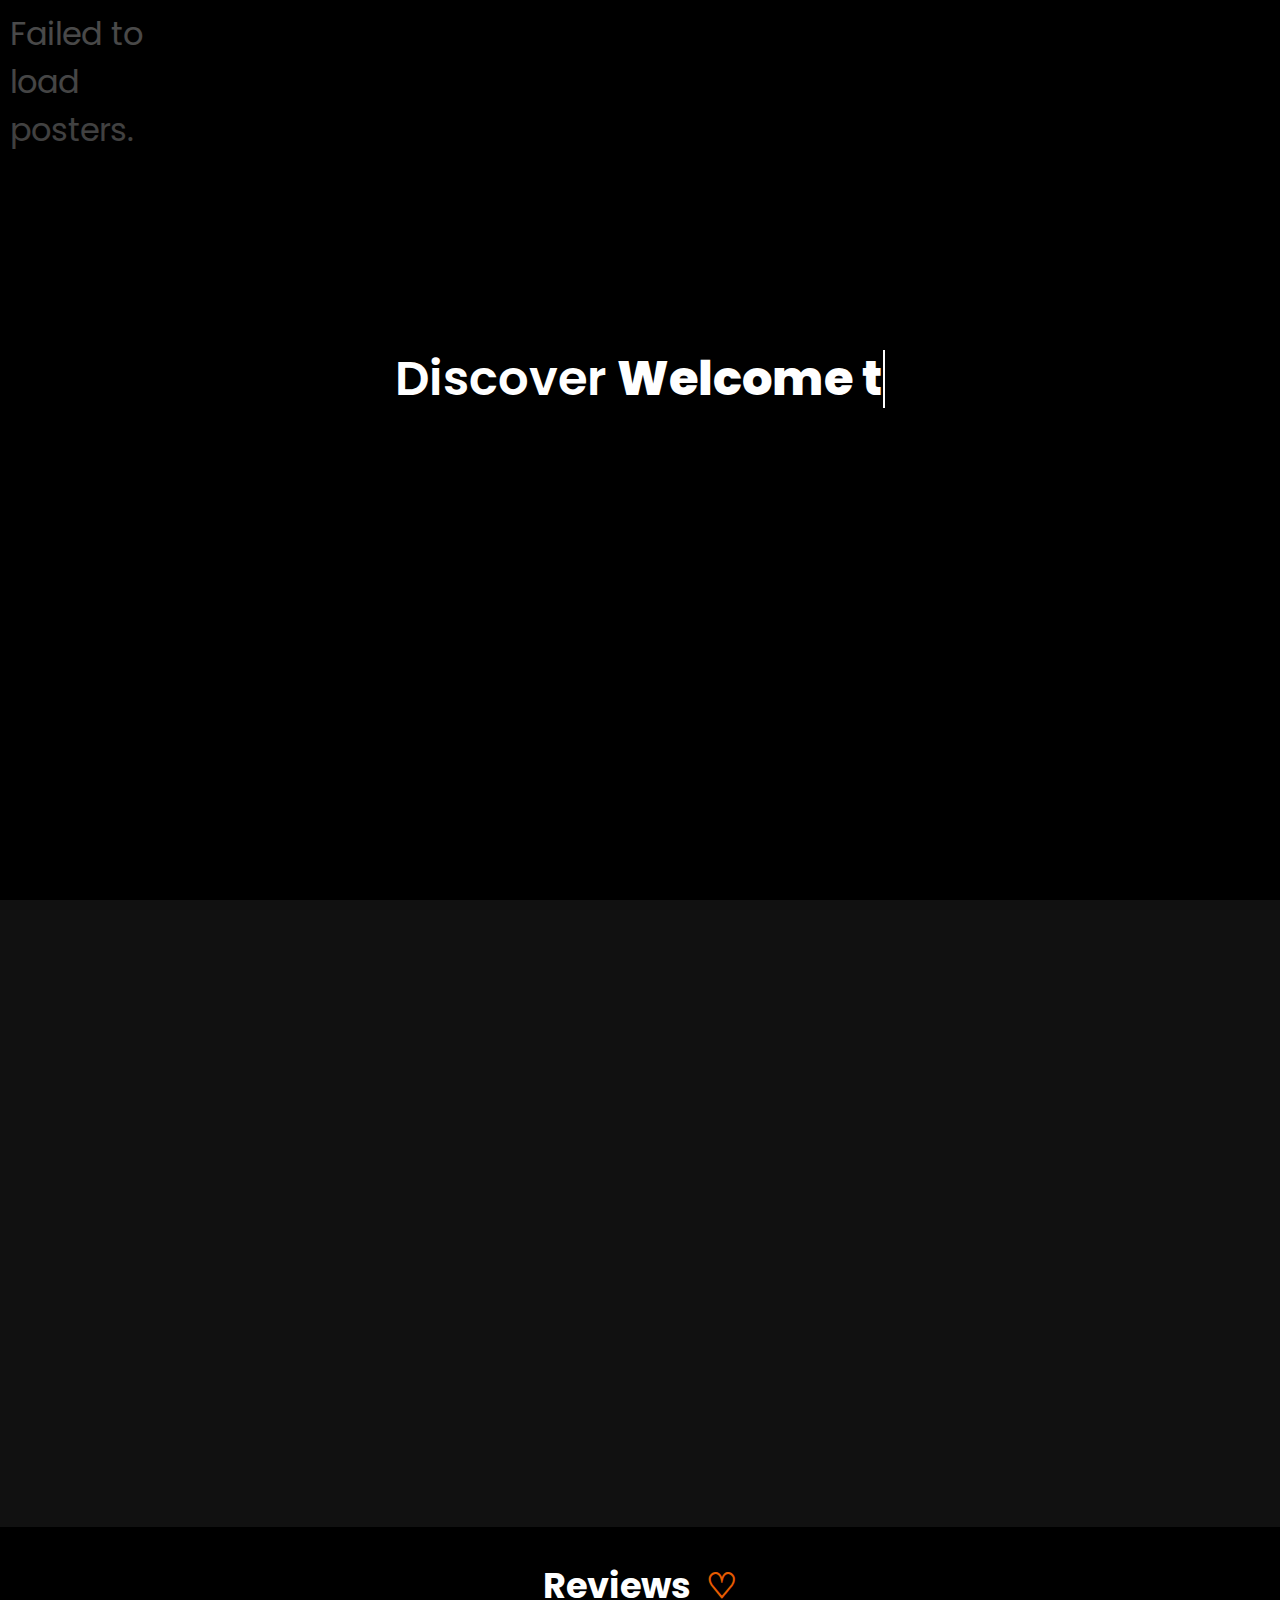
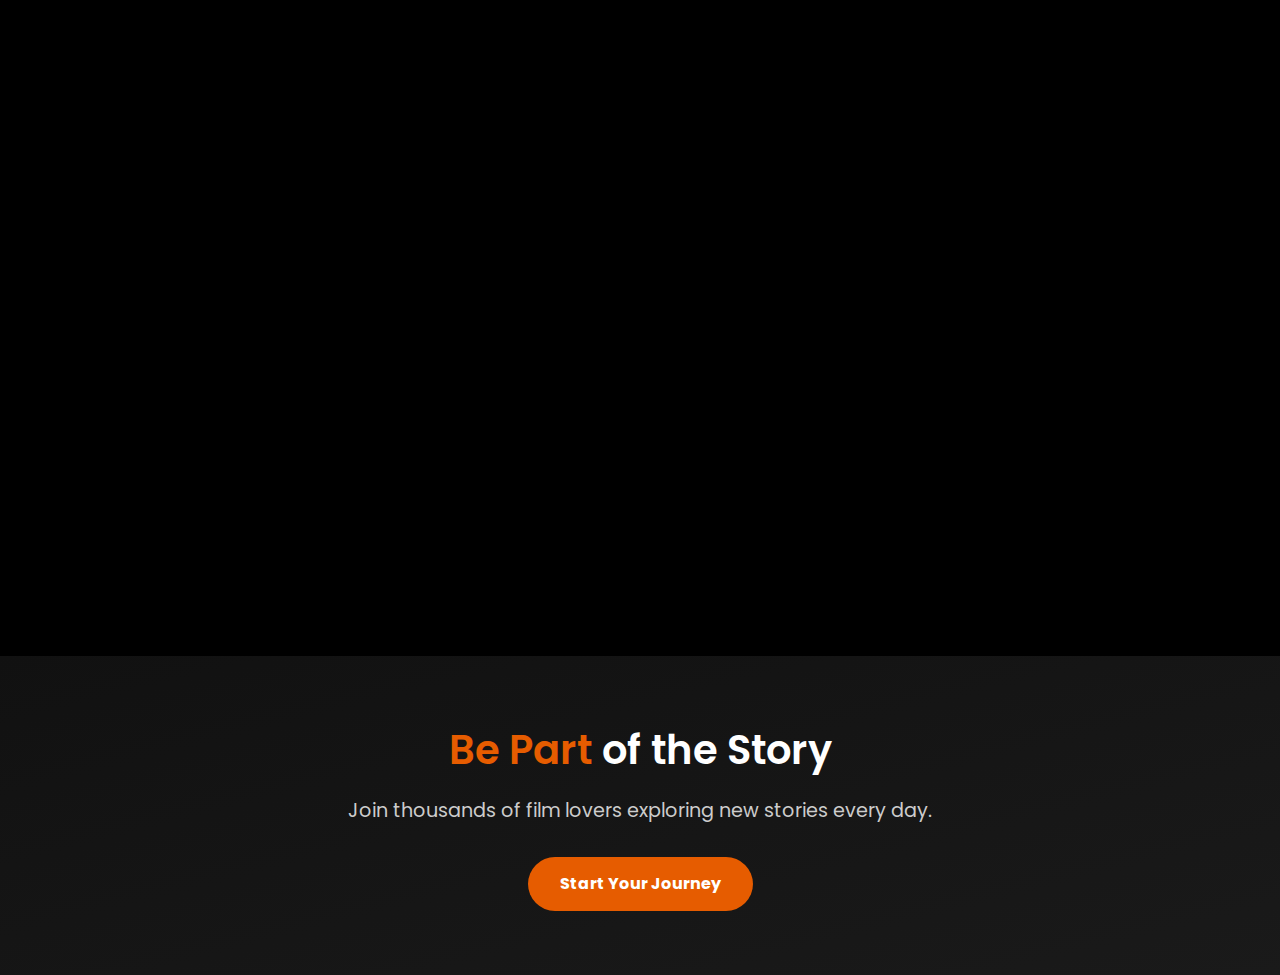
<file: about.html>
<!DOCTYPE html>
<html lang="en">
  <head>
    <meta charset="UTF-8" />
    <meta name="viewport" content="width=device-width, initial-scale=1.0" />
    <title>Aura: Your Cinematic Journey</title>
    <link rel="stylesheet" href="stylesheet/about.css" />
  </head>
  <body>
    <!--  Hero Section with Scrolling Posters -->
    <section class="hero-section-wrapper">
      <div class="background-wrapper">
        <div id="netflixBackground" class="netflix-bg"></div>
        <div class="poster-overlay"></div>
      </div>
      <div class="about-section">
        <div class="intro-content">
          <div class="intro-text">
            <h1>Discover <span id="typewriter"></span></h1>
            <p class="intro-paragraph">
              Where echoes of emotion meet moving images.
            </p>
          </div>
        </div>
      </div>
    </section>

    <!--  Main Content Section -->
    <main>
      <section class="behind-aura">
        <h2>BEHIND <span class="aura-highlight">AURA</span></h2>

        <p>
          Aura isn't just a movie platform – it's an immersive world shaped by
          passion, built for those who breathe storytelling. Every feature you
          see, from handpicked recommendations to fluid visual design, is
          powered by a deep love for cinema.
        </p>
        <p>
          We believe in the magic of film and the power of a good story. Our
          mission is to connect you with the narratives that move, inspire, and
          entertain, creating a truly personal cinematic journey.
        </p>
        <p>
          Join the Aura community and explore a universe where every frame tells
          a tale.
        </p>
      </section>
    </main>

    <!--  Testimonial Wall -->
    <div class="wall-container">
      <h2>Reviews <span class="heart-icon">♡</span></h2>
      <div id="testimonials-grid" class="testimonial-grid"></div>
    </div>

    <!-- CTA Section -->
    <section class="join-aura">
      <h2><span class="highlight">Be Part</span> of the Story</h2>
      <p>Join thousands of film lovers exploring new stories every day.</p>
      <a href="log in.html" class="cta-btn">Start Your Journey</a>
    </section>

    <!--  Scripts -->
    <script src="Js/about.js"></script>
  </body>
</html>
</file>
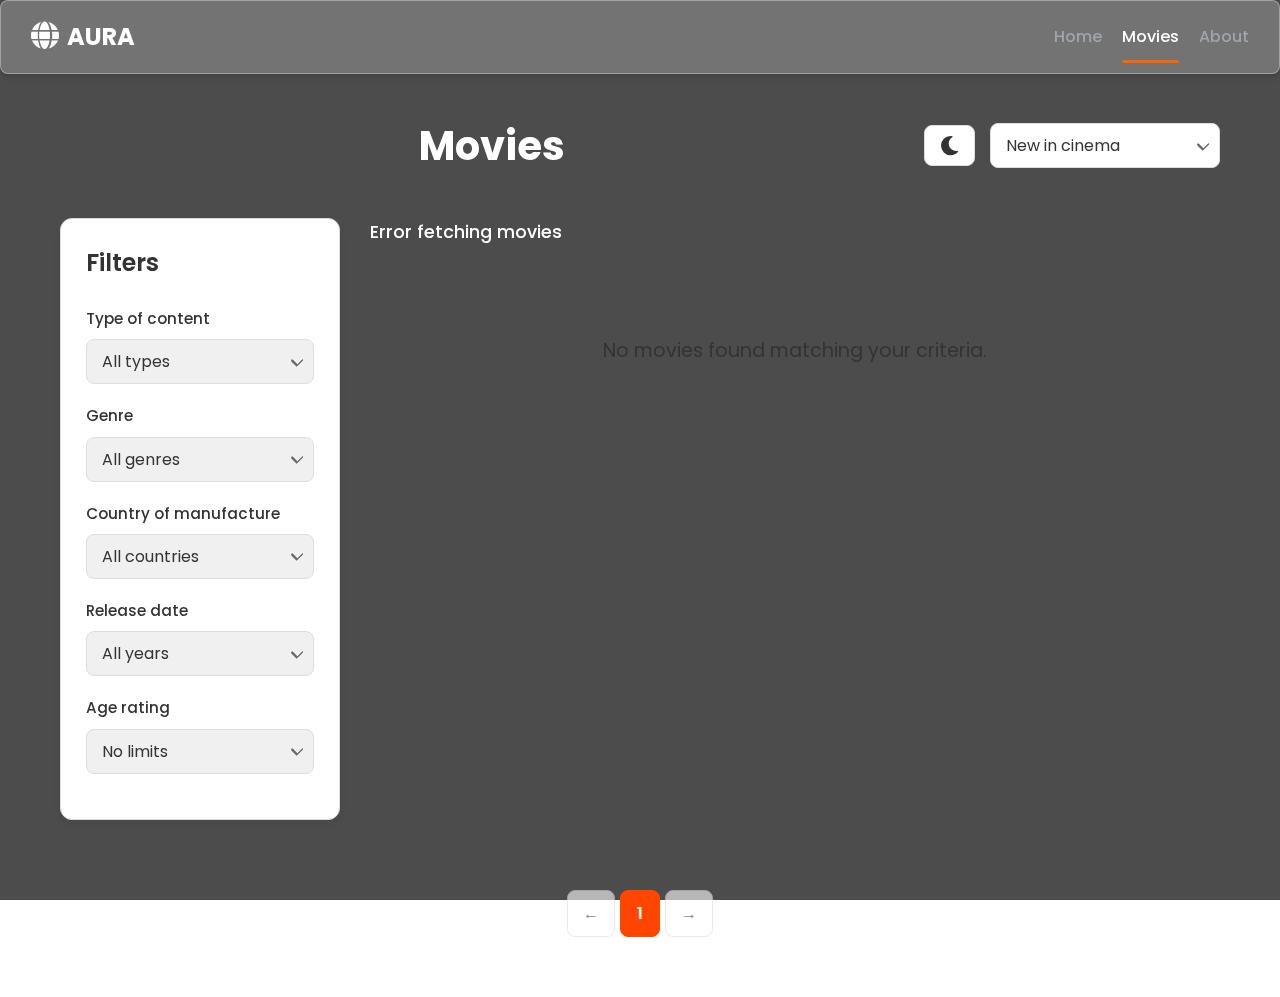
<file: movie.html>
<!DOCTYPE html>
<html lang="en">
  <head>
    <meta charset="UTF-8" />
    <meta name="viewport" content="width=device-width, initial-scale=1.0" />
    <title>Aura Movies - Your Ultimate Movie Hub</title>
    <link rel="stylesheet" href="stylesheet/movie.css" />

    <link
      rel="stylesheet"
      href="https://cdnjs.cloudflare.com/ajax/libs/font-awesome/5.15.4/css/all.min.css"
    />
    <link
      href="https://fonts.googleapis.com/css2?family=Poppins:wght@400;500;600;700&display=swap"
      rel="stylesheet"
    />
  </head>
  <body>
    <header class="top-header">
      <div class="header-left">
        <div class="logo"><i class="fas fa-globe"></i> <span>AURA</span></div>
      </div>

      <nav class="main-nav" id="main-nav">
        <a href="index.html" class="nav-item">Home</a>
        <a href="movie.html" class="nav-item active">Movies</a>
        <a href="about.html" class="nav-item">About</a>
      </nav>

      <label class="hamburger">
        <input type="checkbox" id="hamburgerCheckbox" />
        <svg viewBox="0 0 32 32">
          <path
            class="line line-top-bottom"
            d="M27 10 13 10C10.8 10 9 8.2 9 6 9 3.5 10.8 2 13 2 15.2 2 17 3.8 17 6L17 26C17 28.2 18.8 30 21 30 23.2 30 25 28.2 25 26 25 23.8 23.2 22 21 22L7 22"
          ></path>
          <path class="line" d="M7 16 27 16"></path>
        </svg>
      </label>
    </header>

    <div class="mobile-menu-wrapper" id="mobileMenu">
      <div class="menu-header">
        <div class="menu-header">
          <a href="log in.html" id="login-btn" class="btn">
            <i class="fas fa-sign-in-alt"></i> Log In
          </a>
          <a href="log in.html" id="signup-btn" class="btn"> Sign Up </a>
        </div>
      </div>
      <nav class="mobile-nav">
        <a href="index.html"><i class="fas fa-home"></i> Home</a>
        <a href="movie.html"><i class="fas fa-film"></i> Movies</a>
        <a href="about.html"><i class="fas fa-info-circle"></i> About</a>
      </nav>
    </div>

    <div class="container">
      <header class="header">
        <h1>Movies</h1>
        <div style="display: flex; align-items: center; gap: 15px">
          <button id="themeToggle" class="theme-toggle-btn">
            <i class="fas fa-moon"></i>
          </button>
          <div class="sort-dropdown">
            <select id="sort-by">
              <option value="popularity.desc">New in cinema</option>
              <option value="vote_average.desc">Top Rated</option>
              <option value="release_date.desc">Release Date (Newest)</option>
              <option value="release_date.asc">Release Date (Oldest)</option>
            </select>
          </div>
        </div>
      </header>

      <main class="main-content">
        <aside class="filters-sidebar">
          <h2>Filters</h2>

          <div class="filter-group">
            <label for="content-type">Type of content</label>
            <select id="content-type">
              <option value="">All types</option>
              <option value="movie">Movies</option>
              <option value="tv">TV Shows</option>
            </select>
          </div>

          <div class="filter-group">
            <label for="genre">Genre</label>
            <select id="genre">
              <option value="">All genres</option>
            </select>
          </div>

          <div class="filter-group">
            <label for="country">Country of manufacture</label>
            <select id="country">
              <option value="">All countries</option>
              <option value="US">United States</option>
              <option value="GB">United Kingdom</option>
              <option value="CA">Canada</option>
              <option value="FR">France</option>
              <option value="DE">Germany</option>
              <option value="IN">India</option>
            </select>
          </div>

          <div class="filter-group">
            <label for="release-year">Release date</label>
            <select id="release-year">
              <option value="">All years</option>
            </select>
          </div>

          <div class="filter-group">
            <label for="age-rating">Age rating</label>
            <select id="age-rating">
              <option value="">No limits</option>
              <option value="G">G - General Audiences</option>
              <option value="PG">PG - Parental Guidance Suggested</option>
              <option value="PG-13">PG-13 - Parents Strongly Cautioned</option>
              <option value="R">R - Restricted</option>
              <option value="NC-17">NC-17 - Adults Only</option>
            </select>
          </div>
        </aside>

        <section class="movie-grid-area">
          <div class="movie-grid-header">
            <span class="movie-count">Found 0 material</span>
          </div>
          <div class="movie-grid" id="movie-grid"></div>
          <div class="loading-indicator" id="loading-indicator">
            Loading movies...
          </div>
          <div class="no-results" id="no-results">
            No movies found matching your criteria.
          </div>
        </section>
      </main>

      <footer class="pagination">
        <button id="prev-page">&larr;</button>
        <div id="page-buttons"></div>
        <select id="pagination-dropdown" class="page-select-dropdown"></select>
        <button id="next-page">&rarr;</button>
      </footer>
    </div>
    <script src="Js/movie.js"></script>
  </body>
</html>
</file>
<file: stylesheet/about.css>
/* ✅ 1. Correct font import */
@import url("https://fonts.googleapis.com/css2?family=Poppins:wght@400;600&display=swap");

* {
  margin: 0;
  padding: 0;
  box-sizing: border-box;
}

html {
  scroll-behavior: smooth;
  overflow-y: scroll;
}

body {
  min-height: 100vh;
  overflow-x: hidden;
  font-family: "Poppins", Georgia, sans-serif;
  background: black;
  position: relative;
}

.hero-section-wrapper {
  position: relative;
  height: 100vh;
  overflow: hidden;
  background-color: lightblue;
  display: flex;
  justify-content: center;
  align-items: center;
  color: black;
  font-size: 2em;
}

#netflixBackground {
  position: absolute;
  top: 0;
  left: 0;
  width: 300%;
  height: 100vh;
  display: grid;
  grid-template-columns: repeat(auto-fill, minmax(150px, 1fr));
  grid-auto-rows: 225px;
  gap: 8px;
  animation: scrollGrid 80s linear infinite;
  z-index: 0;
  padding: 10px;
  background-color: black;
}

@keyframes scrollGrid {
  0% {
    transform: translateX(0);
  }
  100% {
    transform: translateX(-66.66%);
  }
}

#netflixBackground img {
  width: 100%;
  height: 100%;
  object-fit: cover;
  border-radius: 4px;
  opacity: 0.9;
}

.poster-overlay {
  position: absolute;
  top: 0;
  left: 0;
  width: 100%;
  height: 100vh;
  background: linear-gradient(to bottom, rgba(0, 0, 0, 0.7), #000);
  z-index: 1;
}

.about-section {
  position: relative;
  height: 100vh;
  z-index: 2;
  display: flex;
  justify-content: center;
  align-items: center;
}

/* Main Intro Content Styling */
.intro-content {
  position: relative;
  font-family: "Poppins", Georgia, sans-serif;
  color: white;
  padding: 1.5rem;
  margin: 0 auto;
  box-sizing: border-box;
  display: flex;
  flex-direction: column;
  align-items: center;
  justify-content: center;
  z-index: 3;
  text-align: center;
  max-width: 90%;
}

.intro-text {
  display: flex;
  flex-direction: column;
  align-items: center;
  gap: 0.5rem;
  max-width: 100%;
  padding: 0 1rem;
  box-sizing: border-box;
  min-height: 200px;
}

.intro-text h1 {
  font-size: 3rem;
  font-weight: 600;
  margin: 0;
  padding: 0;
  line-height: 1.2;
  text-align: center;
  word-break: break-word;
}

#typewriter {
  display: inline-block;
  font-size: inherit;
  font-weight: 800;
  border-right: 2px solid #fff;
  animation: blinkCursor 0.8s step-end infinite;
  white-space: normal;
  overflow-wrap: break-word;
  line-height: inherit;
  vertical-align: baseline;
  max-width: 100%;
}

@keyframes blinkCursor {
  0%,
  100% {
    border-color: transparent;
  }
  50% {
    border-color: #fff;
  }
}

.intro-paragraph {
  font-size: 1.5rem;
  font-weight: 400;
  color: #e0e0e0;
  margin-top: 0.4rem;
  line-height: 1.7;
  max-width: 600px;
  width: 90%;
  text-align: center;
  opacity: 0;
  animation: fadeIn 1s ease 2.8s forwards;
}

@keyframes fadeIn {
  from {
    opacity: 0;
    transform: translateY(30px);
  }
  to {
    opacity: 1;
    transform: translateY(0);
  }
}

.brand {
  color: #ff5050;
  font-weight: bold;
  font-size: 1.2em;
}

/* The 'Behind Aura' section - this will scroll up and cover the hero section */

.aura-highlight {
  display: inline-block;
  animation: auraColorChange 3s infinite linear;
  font-weight: 700;
}

@keyframes auraColorChange {
  0% {
    color: #e65c00;
  }
  30% {
    color: #efecf3;
  }

  50% {
    color: #e50914;
  }
  75% {
    color: #efecf3;
  }
  100% {
    color: #e65c00;
  }
}

.behind-aura {
  position: relative;
  background: #111;
  color: #f0f0f0;
  padding: 6rem 2rem 8rem;
  text-align: center;
  z-index: 3;
  box-shadow: 0 -20px 50px rgba(0, 0, 0, 0.7);
}

.behind-aura h2 {
  font-size: 2.8rem;
  margin-bottom: 2rem;
  font-family: "Poppins", Georgia, serif;
  color: #f0f0f0;
  letter-spacing: 1px;
  text-transform: uppercase;
}

.behind-aura p {
  max-width: 750px;
  margin: 1.5rem auto;
  font-size: 1.15rem;
  line-height: 1.8;
  font-family: "Poppins", sans-serif;
  opacity: 0.95;
}

/* Styles for the "Behind Aura" content fade-in effect controlled by JS */
.behind-aura p,
.behind-aura h2 {
  opacity: 0;
  transform: translateY(20px);
}
/* When 'visible' class is added by JS, animate them in */
.behind-aura.visible h2 {
  opacity: 1;
  transform: translateY(0);
  transition: opacity 1s ease-out 0.2s, transform 1s ease-out 0.2s;
}
.behind-aura.visible p {
  opacity: 1;
  transform: translateY(0);
  transition: opacity 1s ease-out 0.4s, transform 1s ease-out 0.4s;
}

.wall-container {
  max-width: 1200px;
  margin: auto;
  padding: 2rem;
}

h2 {
  text-align: center;
  font-size: 2.2rem;
  margin-bottom: 2rem;
  color: #ffffff;
}

.testimonial-grid {
  display: grid;
  grid-template-columns: repeat(auto-fit, minmax(280px, 1fr));
  gap: 1.5rem;
}

.testimonial-card {
  background-color: #1a1a1a;
  padding: 1.2rem;
  border-radius: 12px;
  box-shadow: 0 0 0 2px #2c2c2c;
  opacity: 0;
  transform: translateY(20px);
  transition: opacity 0.6s ease, transform 0.6s ease;
}

.testimonial-card.is-visible {
  opacity: 1;
  transform: translateY(0);
}

.testimonial-text {
  font-size: 0.95rem;
  line-height: 1.6;
  color: #eee;
}

.testimonial-footer {
  display: flex;
  align-items: center;
  justify-content: space-between;
  margin-top: 1rem;
}

.author-name {
  font-weight: bold;
  font-size: 0.9rem;
  color: #e0e0e0;
}

.heart-icon {
  margin-left: 0.5rem;
  color: #e65c00;
}
.icon-circle {
  background: #e50914;
  width: 24px;
  height: 24px;
  border-radius: 50%;
  display: flex;
  align-items: center;
  justify-content: center;
  color: white;
  font-weight: bold;
  font-size: 0.75rem;
}

/* ✅ Join Aura Section */
.join-aura {
  padding: 4rem 2rem;
  background: linear-gradient(to bottom right, #111, #1a1a1a);
  color: white;
  text-align: center;
}

.join-aura h2 {
  font-size: 2.5rem;
  margin-bottom: 1rem;
  font-weight: 600;
}

.join-aura .highlight {
  color: #e65c00;
}

.join-aura p {
  font-size: 1.2rem;
  color: #ccc;
  margin-bottom: 2rem;
  max-width: 600px;
  margin-left: auto;
  margin-right: auto;
}

.cta-btn {
  display: inline-block;
  background: #e65c00;
  color: white;
  padding: 0.9rem 2rem;
  border-radius: 50px;
  font-weight: bold;
  text-decoration: none;
  transition: background 0.3s ease;
}

.cta-btn:hover {
  background: #bf0810;
}

/* ✅ Credits / Wall of Tools Section */
.credits {
  background: #0b0b0b;
  color: #eee;
  padding: 4rem 2rem;
  text-align: center;
}

.credits h2 {
  font-size: 2rem;
  margin-bottom: 2rem;
  color: #ffffff;
}

.credits-list {
  list-style: none;
  padding: 0;
  font-size: 1.1rem;
  line-height: 2;
  max-width: 600px;
  margin: 0 auto;
  color: #bbb;
}

.credits-list li::before {
  content: "🎬 ";
  margin-right: 0.5rem;
}

/*  Responsive Media Queries */

@media (max-width: 480px) {
  .intro-text h1,
  #typewriter {
    font-size: 1.6rem;
  }

  .intro-paragraph {
    font-size: 1rem;
    line-height: 1.4;
    width: 95%;
  }

  #netflixBackground {
    grid-template-columns: repeat(auto-fill, minmax(90px, 1fr));
    grid-auto-rows: 130px;
    gap: 6px;
    padding: 6px;
  }

  .behind-aura {
    padding: 4rem 1.2rem 6rem;
  }

  .behind-aura h2 {
    font-size: 1.8rem;
    margin-bottom: 1.2rem;
  }

  .behind-aura p {
    font-size: 1rem;
    line-height: 1.6;
    margin: 1rem auto;
  }

  .testimonial-grid {
    grid-template-columns: 1fr;
  }

  .testimonial-text {
    font-size: 0.9rem;
  }

  .testimonial-card {
    padding: 1rem;
  }

  .icon-circle {
    width: 22px;
    height: 22px;
    font-size: 0.7rem;
  }

  .wall-container h2 {
    font-size: 1.7rem;
  }

  .wall-container {
    padding: 1.2rem;
  }

  .join-aura h2 {
    font-size: 1.8rem;
  }

  .credits h2 {
    font-size: 1.2rem;
  }

  .cta-btn {
    padding: 0.7rem 1rem;
    font-size: 1rem;
  }

  .join-aura p {
    font-size: 1rem;
  }

  .join-aura {
    padding: 1.8rem 1.8rem;
  }
}

/*  Medium screens */
@media (max-width: 768px) {
  .intro-text h1,
  #typewriter {
    font-size: 2.2rem;
  }

  .intro-paragraph {
    font-size: 1.1rem;
  }

  #netflixBackground {
    grid-template-columns: repeat(auto-fill, minmax(110px, 1fr));
    grid-auto-rows: 160px;
  }

  .behind-aura {
    padding: 5rem 1.5rem 7rem;
  }

  .behind-aura h2 {
    font-size: 2.2rem;
  }

  .behind-aura p {
    font-size: 1.05rem;
    line-height: 1.7;
  }

  .testimonial-grid {
    grid-template-columns: 1fr 1fr;
    gap: 1.2rem;
  }

  .testimonial-card {
    padding: 1.1rem;
  }

  .testimonial-text {
    font-size: 0.95rem;
  }

  .wall-container {
    padding: 1.5rem;
  }

  .wall-container h2 {
    font-size: 1.7rem;
  }

  .join-aura h2 {
    font-size: 2rem;
  }

  .credits h2 {
    font-size: 1.6rem;
  }

  .cta-btn {
    padding: 0.7rem 1.5rem;
    font-size: 1rem;
  }
}

/*  Tablets / small laptops */
@media (max-width: 900px) {
  .intro-text h1,
  #typewriter {
    font-size: 2.5rem;
  }

  .intro-paragraph {
    font-size: 1.2rem;
  }

  #netflixBackground {
    grid-template-columns: repeat(auto-fill, minmax(120px, 1fr));
    grid-auto-rows: 180px;
  }

  .behind-aura {
    padding: 5rem 1.5rem 7rem;
  }

  .behind-aura h2 {
    font-size: 2.4rem;
  }

  .behind-aura p {
    font-size: 1.1rem;
    line-height: 1.7;
  }

  .testimonial-grid {
    grid-template-columns: repeat(2, 1fr);
  }

  .wall-container {
    padding: 1.8rem;
  }

  .wall-container h2 {
    font-size: 2rem;
  }

  .join-aura h2 {
    font-size: 2rem;
  }

  .credits h2 {
    font-size: 1.6rem;
  }

  .cta-btn {
    padding: 0.7rem 1.5rem;
    font-size: 1rem;
  }
}

/*  Ultra-Small Phones  */
@media (max-width: 360px) {
  .intro-text h1,
  #typewriter {
    font-size: 1.4rem;
  }

  .intro-paragraph {
    font-size: 0.9rem;
    line-height: 1.3;
    width: 95%;
    padding: 0 0.5rem;
  }

  .intro-content {
    padding: 1rem 0.5rem;
  }

  #netflixBackground {
    grid-template-columns: repeat(auto-fill, minmax(80px, 1fr));
    grid-auto-rows: 120px;
    padding: 4px;
  }

  .behind-aura {
    padding: 3.5rem 1rem 5.5rem;
  }

  .behind-aura h2 {
    font-size: 1.7rem;
    margin-bottom: 1rem;
  }

  .behind-aura p {
    font-size: 0.95rem;
    line-height: 1.5;
    margin: 0.8rem auto;
  }

  .testimonial-text {
    font-size: 0.8rem;
  }

  .testimonial-card {
    padding: 0.8rem;
  }

  .wall-container h2 {
    font-size: 1.2rem;
  }

  .icon-circle {
    width: 20px;
    height: 20px;
    font-size: 0.65rem;
  }

  .join-aura h2 {
    font-size: 1.8rem;
  }

  .credits h2 {
    font-size: 1.2rem;
  }

  .cta-btn {
    padding: 0.7rem 1rem;
    font-size: 1rem;
  }

  .join-aura p {
    font-size: 1rem;
  }

  .join-aura {
    padding: 1.8rem 1.8rem;
  }
}

/*  Small-Mid Phones  */
@media (max-width: 430px) {
  .intro-text h1,
  #typewriter {
    font-size: 1.6rem;
  }

  .intro-paragraph {
    font-size: 1rem;
    line-height: 1.4;
    width: 90%;
  }

  #netflixBackground {
    grid-template-columns: repeat(auto-fill, minmax(80px, 1fr));
    grid-auto-rows: 120px;
    gap: 6px;
    padding: 6px;
  }

  .behind-aura {
    padding: 4rem 1.2rem 6rem;
  }

  .behind-aura h2 {
    font-size: 1.8rem;
    margin-bottom: 1.2rem;
  }

  .behind-aura p {
    font-size: 0.9rem;
    line-height: 1.6;
    margin: 1rem auto;
  }

  .testimonial-text {
    font-size: 0.85rem;
  }

  .testimonial-card {
    padding: 0.9rem;
  }

  .wall-container {
    padding: 1rem;
  }

  .wall-container h2 {
    font-size: 1.7rem;
  }

  .join-aura h2 {
    font-size: 1.8rem;
  }

  .credits h2 {
    font-size: 1.2rem;
  }

  .cta-btn {
    padding: 0.7rem 1rem;
    font-size: 1rem;
  }

  .join-aura p {
    font-size: 1rem;
  }

  .join-aura {
    padding: 1.8rem 1.8rem;
  }
}
</file>
<file: stylesheet/movie.css>
/* Custom Properties / Variables */
:root {
  --bg-color: #ffffff;
  --card-bg: #ffffff;
  --text-color: #333;
  --primary-color: #ff4500;
  --light-gray: #f0f0f0;
  --text-color-medium: #a0a4ab;
  --font-family-primary: "Poppins", sans-serif;
  --dark-gray: #333;
  --primary-bg-color: #ffffff;
  --border-color: #ddd;
  --top-header-bg: #ffffff38;
  --top-header-border: hsla(0, 0%, 100%, 0.33);
  --top-header-shadow: 3px 8px 4px #2c1f1605, 0px 4px 4px #2c1f1614,
    0px 1px 4px #2c1f161f;
  --text-color-light: #ffffff;
  --accent-orange: #ff6600f7;
  --mobile-menu-bg-light: rgba(
    255,
    255,
    255,
    0.08
  ); /* Frosted glass for mobile menu light */
  --mobile-menu-border-light: rgba(255, 255, 255, 0.2);
  --mobile-menu-text-light: white;
  --mobile-menu-separator-light: rgba(255, 255, 255, 0.08);
  --hamburger-line-color: white;
}

/* Dark Mode overrides */
body.dark-mode {
  --bg-color: #0e141e;
  --card-bg: #0e141e;
  --text-color: #e2e8f0;
  --secondary-text-color: #a0aec0;
  --border-color: #4a5568;
  --light-gray: #4a5568;
  --dark-gray: #e2e8f0;
  --primary-bg-color: #0e141e;
  --top-header-bg: #1a1e29;
  --top-header-border: #4a5568;
  --top-header-shadow: none;
  --text-color-light: #e2e8f0;
  --accent-orange: #ff6600;
  --mobile-menu-bg-light: rgba(26, 30, 41, 0.8);
  --mobile-menu-border-light: #4a5568;
  --mobile-menu-text-light: #e2e8f0;
  --mobile-menu-separator-light: rgba(255, 255, 255, 0.15);
  --hamburger-line-color: #e2e8f0;
}

/* Global Box Sizing & Body Defaults */
* {
  box-sizing: border-box;
  font-family: var(--font-family-primary);
  margin: 0;
  padding: 0;
}

body {
  font-family: var(--font-family-primary);
  margin: 0;
  padding: 0;
  background-color: var(--bg-color);
  color: var(--text-color);
  line-height: 1.6;
  -webkit-font-smoothing: antialiased;
  -moz-osx-font-smoothing: grayscale;
  min-height: 100vh;
  display: flex;
  flex-direction: column;
  position: relative;
  overflow-x: hidden;
  transition: background-color 0.3s ease, color 0.3s ease;
  background-image: url("https://image.tmdb.org/t/p/original/bXi6IQiQDGFxad2JQfMvgkEmzTq.jpg");
  background-size: cover;
  background-position: center center;
  background-repeat: no-repeat;
  background-attachment: fixed;
}

body::before {
  content: "";
  position: fixed;
  top: 0;
  left: 0;
  width: 100%;
  height: 100%;
  background-color: rgba(0, 0, 0, 0.7);
  z-index: -1;
}

main {
  position: relative;
  z-index: 1;
}

/* --- Top Header Styling --- */
.top-header {
  display: flex;
  justify-content: space-between;
  align-items: center;
  padding: 15px 30px;
  backdrop-filter: blur(8px);
  color: hsla(0, 0%, 100%, 0.637);
  background-color: #ffffff38;
  border: 1px solid hsla(0, 0%, 100%, 0.33);
  box-shadow: 3px 8px 4px #2c1f1605, 0px 4px 4px #2c1f1614,
    0px 1px 4px #2c1f161f;
  position: sticky;
  top: 0;
  z-index: 1000;
  border-radius: 8px;
  height: var(--header-height);
}

.header-left {
  display: flex;
  align-items: center;
  gap: 30px;
}

.logo {
  font-size: 1.5em;
  font-weight: 700;
  color: var(--text-color-light);
  display: flex;
  align-items: center;
  gap: 8px;
  text-decoration: none;
  flex-shrink: 0;
}

.logo i {
  font-size: 1.2em;
}

/* Main Navigation */
.main-nav {
  display: flex;
  gap: 20px;
  flex-direction: row;
  background-color: transparent;
  box-shadow: none;
  border-radius: 0;
  padding: 0;
  margin-left: auto;
}

.nav-item {
  color: var(--text-color-medium);
  text-decoration: none;
  font-weight: 500;
  padding: 8px 0;
  position: relative;
  transition: color 0.3s ease;
  text-align: left;
  border-bottom: none;
}

.nav-item:hover,
.nav-item.active {
  color: var(--text-color-light);
}

.nav-item.active::after {
  content: "";
  position: absolute;
  bottom: -5px;
  left: 0;
  width: 100%;
  height: 3px;
  background-color: var(--accent-orange);
  border-radius: 2px;
}

.hamburger {
  cursor: pointer;
  display: none;
  z-index: 1002;
  flex-shrink: 0;
}

.hamburger input {
  display: none;
}

.hamburger svg {
  height: 2.5em;
  transition: transform 600ms cubic-bezier(0.4, 0, 0.2, 1);
}

.hamburger .line {
  fill: none;
  stroke: var(--hamburger-line-color);
  stroke-linecap: round;
  stroke-linejoin: round;
  stroke-width: 3;
  transition: stroke-dasharray 600ms cubic-bezier(0.4, 0, 0.2, 1),
    stroke-dashoffset 600ms cubic-bezier(0.4, 0, 0.2, 1);
}

.hamburger .line-top-bottom {
  stroke-dasharray: 12 63;
}

.hamburger input:checked + svg {
  transform: rotate(-45deg);
}

.hamburger input:checked + svg .line-top-bottom {
  stroke-dasharray: 20 300;
  stroke-dashoffset: -32.42;
}

.mobile-menu-wrapper {
  display: none;
}

.mobile-menu-wrapper.menu-open {
  display: flex;
  transform: translateX(0);
  opacity: 1;
  pointer-events: auto;
}

/* --- Main Content --- */
.container {
  flex-grow: 1;
  width: 100%;
  max-width: 1200px;
  margin: 20px auto;
  padding: 20px;
  display: flex;
  flex-direction: column;
  gap: 20px;
  position: relative;
}

.header {
  display: flex;
  justify-content: space-between;
  align-items: center;
  margin-bottom: 20px;
}

.header h1 {
  font-size: 2.5em;
  font-weight: 700;
  color: var(--card-bg);
  margin-left: auto;
  margin-right: auto;
}

/* Theme Toggle Button */
.theme-toggle-btn {
  background-color: var(--card-bg);
  border: 1px solid var(--border-color);
  padding: 10px 15px;
  border-radius: 8px;
  cursor: pointer;
  font-size: 1.2em;
  color: var(--text-color);
  transition: background-color 0.3s ease, border-color 0.3s ease,
    color 0.3s ease;
  display: flex;
  align-items: center;
  justify-content: center;
  background-image: none;
}

.theme-toggle-btn:hover {
  background-color: var(--light-gray);
  border-color: var(--primary-color);
}

.header .sort-dropdown select {
  padding: 10px 30px 10px 15px;
  border: 1px solid var(--border-color);
  border-radius: 8px;
  background-color: var(--card-bg);
  font-size: 1em;
  color: var(--text-color);
  appearance: none;
  -webkit-appearance: none;
  -moz-appearance: none;
  background-image: url("data:image/svg+xml;charset=US-ASCII,%3Csvg%20xmlns%3D%22http%3A%2F%2Fwww.w3.org%2F2000%2Fsvg%22%20width%3D%22292.4%22%20height%3D%22292.4%22%3E%3Cpath%20fill%3D%22%23666666%22%20stroke%3D%22%23666666%22%20stroke-width%3D%2220%22%20d%3D%22M287%2C104.797L146.2%2C245.596c-4.1%2C4.1-10.6%2C4.1-14.7%2C0L7.2%2C121.996c-4.1-4.1-4.1-10.6%2C0-14.7l14.7-14.7c4.1-4.1%2C10.6-4.1%2C14.7%2C0l119.6%2C119.6l119.6-119.6c4.1-4.1%2C10.6-4.1%2C14.7%2C0l14.7%2C14.7c4.2%2C4.1%2C4.2%2C10.7%2C0%2C14.8z%22%2F%3E%3C%2Fsvg%3E");
  background-repeat: no-repeat;
  background-position: right 10px center;
  background-size: 12px;
  cursor: pointer;
  transition: border-color 0.3s ease;
}

/* Dark mode select arrow color */
body.dark-mode .header .sort-dropdown select {
  background-image: url("data:image/svg+xml;charset=US-ASCII,%3Csvg%20xmlns%3D%22http%3A%2F%2Fwww.w3.org%2F2000%2Fsvg%22%20width%3D%22292.4%22%20height%3D%22292.4%22%3E%3Cpath%20fill%3D%22%23a0a4ab%22%20stroke%3D%22%23a0a4ab%22%20stroke-width%3D%2220%22%20d%3D%22M287%2C104.797L146.2%2C245.596c-4.1%2C4.1-10.6%2C4.1-14.7%2C0L7.2%2C121.996c-4.1-4.1-4.1-10.6%2C0-14.7l14.7-14.7c4.1-4.1%2C10.6-4.1%2C14.7%2C0l119.6%2C119.6l119.6-119.6c4.1-4.1%2C10.6-4.1%2C14.7%2C0l14.7%2C14.7c4.2%2C4.1%2C4.2%2C10.7%2C0%2C14.8z%22%2F%3E%3C%2Fsvg%3E");
}

.header .sort-dropdown select:focus {
  outline: none;
  border-color: var(--primary-color);
}

.main-content {
  display: flex;
  gap: 30px;
  flex-wrap: wrap;
}

/* Filters Sidebar */
.filters-sidebar {
  flex: 0 0 280px;
  background-color: var(--card-bg);
  border: 1px solid var(--border-color);
  padding: 25px;
  border-radius: 12px;
  box-shadow: 0 4px 10px rgba(0, 0, 0, 0.05);
  align-self: flex-start;
  max-height: calc(100vh - 80px - 40px - 20px);
  overflow-y: auto;
  position: sticky;
  top: calc(80px + 20px);
  z-index: 10;
}

.filters-sidebar h2 {
  font-size: 1.5em;
  font-weight: 600;
  margin-bottom: 25px;
  color: var(--dark-gray);
}

.filter-group {
  margin-bottom: 20px;
}

.filter-group label {
  display: block;
  font-size: 0.95em;
  font-weight: 500;
  margin-bottom: 8px;
  color: var(--secondary-text-color);
}

.filter-group select {
  width: 100%;
  padding: 10px 15px;
  border: 1px solid var(--border-color);
  border-radius: 8px;
  background-color: var(--light-gray);
  font-size: 1em;
  color: var(--text-color);
  appearance: none;
  -webkit-appearance: none;
  -moz-appearance: none;
  background-image: url("data:image/svg+xml;charset=US-ASCII,%3Csvg%20xmlns%3D%22http%3A%2F%2Fwww.w3.org%2F2000%2Fsvg%22%20width%3D%22292.4%22%20height%3D%22292.4%22%3E%3Cpath%20fill%3D%22%23666666%22%20stroke%3D%22%23666666%22%20stroke-width%3D%2220%22%20d%3D%22M287%2C104.797L146.2%2C245.596c-4.1%2C4.1-10.6%2C4.1-14.7%2C0L7.2%2C121.996c-4.1-4.1-4.1-10.6%2C0-14.7l14.7-14.7c4.1-4.1%2C10.6-4.1%2C14.7%2C0l119.6%2C119.6l119.6-119.6c4.1-4.1%2C10.6-4.1%2C14.7%2C0l14.7%2C14.7c4.2%2C4.1%2C4.2%2C10.7%2C0%2C14.8z%22%2F%3E%3C%2Fsvg%3E");
  background-repeat: no-repeat;
  background-position: right 10px center;
  background-size: 12px;
  cursor: pointer;
  transition: border-color 0.3s ease;
}

/* Dark mode filter select arrow color */
body.dark-mode .filter-group select {
  background-image: url("data:image/svg+xml;charset=US-ASCII,%3Csvg%20xmlns%3D%22http%3A%2F%2Fwww.w3.org%2F2000%2Fsvg%22%20width%3D%22292.4%22%20height%3D%22292.4%22%3E%3Cpath%20fill%3D%22%23e2e8f0%22%20stroke%3D%22%23e2e8f0%22%20stroke-width%3D%2220%22%20d%3D%22M287%2C104.797L146.2%2C245.596c-4.1%2C4.1-10.6%2C4.1-14.7%2C0L7.2%2C121.996c-4.1-4.1-4.1-10.6%2C0-14.7l14.7-14.7c4.1-4.1%2C10.6-4.1%2C14.7%2C0l119.6%2C119.6l119.6-119.6c4.1-4.1%2C10.6-4.1%2C14.7%2C0l14.7%2C14.7c4.2%2C4.1%2C4.2%2C10.7%2C0%2C14.8z%22%2F%3E%3C%2Fsvg%3E");
}

.filter-group select:focus {
  outline: none;
  border-color: var(--primary-color);
}

/* Movie Grid Area */
.movie-grid-area {
  flex: 1;
  display: flex;
  flex-direction: column;
  gap: 20px;
}

.movie-grid-header {
  display: flex;
  justify-content: space-between;
  align-items: center;
  margin-bottom: 20px;
  flex-wrap: wrap;
  gap: 15px;
}

.movie-count {
  font-size: 1.1em;
  font-weight: 500;
  color: var(--bg-color);
}

/* Movie Grid */
.movie-grid {
  display: grid;
  grid-template-columns: repeat(auto-fill, minmax(180px, 1fr));
  gap: 25px;
  margin-bottom: 30px;
}

/* Movie card styles */
.movie-card {
  background-color: var(--card-bg);
  border-radius: 12px;
  overflow: hidden;
  box-shadow: 0 4px 10px rgba(0, 0, 0, 0.08);
  transition: transform 0.2s ease, box-shadow 0.2s ease;
  position: relative;
  cursor: pointer;
  width: 100%;
  margin-bottom: 10px;
}

.movie-card:hover {
  transform: translateY(-5px);
  box-shadow: 0 8px 20px rgba(0, 0, 0, 0.12);
}

.movie-card img {
  width: 100%;
  height: 270px;
  object-fit: cover;
  display: block;
  border-top-left-radius: 12px;
  border-top-right-radius: 12px;
}

.movie-card-info {
  padding: 15px;
  text-align: center;
}

/* New badge */
.movie-card .new-badge {
  position: absolute;
  top: 10px;
  right: 10px;
  background-color: var(--primary-color);
  color: white;
  padding: 3px 8px;
  border-radius: 4px;
  font-size: 0.7em;
  font-weight: 600;
  text-transform: uppercase;
  box-shadow: 0 1px 3px rgba(0, 0, 0, 0.2);
  z-index: 20;
}

.movie-card-info h3 {
  font-size: 1.1em;
  font-weight: 600;
  margin: 0;
  padding: 5px 0;
  color: var(--card-bg);
  white-space: nowrap;
  overflow: hidden;
  text-overflow: ellipsis;
  width: 100%;
}

.movie-card-info p {
  font-size: 0.9em;
  color: var(--card-bg);
}

.loading-indicator,
.no-results {
  text-align: center;
  padding: 50px;
  font-size: 1.2em;
  color: var(--secondary-text-color);
  display: none;
}

/* Pagination */
.pagination {
  display: flex;
  justify-content: center;
  align-items: center;
  gap: 5px;
  padding: 20px 0;
  flex-wrap: wrap;
  background-color: none;
  border-radius: 8px;
  margin-top: 30px;
  border: none;
}

.pagination button {
  background-color: var(--card-bg);
  border: 1px solid var(--border-color);
  padding: 10px 15px;
  border-radius: 8px;
  cursor: pointer;
  font-size: 1em;
  color: var(--text-color);
  transition: background-color 0.3s ease, border-color 0.3s ease,
    color 0.3s ease;
  min-width: 40px;
}

.pagination button.active {
  background-color: var(--primary-color);
  color: white;
  border-color: var(--primary-color);
  font-weight: 600;
}

.pagination button:hover:not(.active):not(:disabled) {
  background-color: var(--primary-color);
  border-color: var(--primary-color);
  color: white;
}

.pagination button:disabled {
  cursor: not-allowed;
  opacity: 0.6;
}

.pagination span.ellipsis {
  padding: 10px 5px;
  color: var(--secondary-text-color);
  font-size: 1em;
}

.pagination .page-select-dropdown {
  padding: 8px 10px;
  border: 1px solid var(--border-color);
  border-radius: 8px;
  background-color: var(--card-bg);
  font-size: 1em;
  color: var(--text-color);
  appearance: none;
  -webkit-appearance: none;
  -moz-appearance: none;
  background-image: url("data:image/svg+xml;charset=US-ASCII,%3Csvg%20xmlns%3D%22http%3A%2F%2Fwww.w3.org%2F2000%2Fsvg%22%20width%3D%22292.4%22%20height%3D%22292.4%22%3E%3Cpath%20fill%3D%22%23666666%22%20d%3D%22M287%2C197.398L146.2%2C56.6C142.1%2C52.5%2C135.9%2C52.5%2C131.8%2C56.6L7.2%2C181.2c-4.1%2C4.1-4.1%2C10.6%2C0%2C14.7l14.7%2C14.7c4.1%2C4.1%2C10.6%2C4.1%2C14.7%2C0L146.2%2C98.4l119.6%2C119.6c4.1-4.1%2C10.6-4.1%2C14.7%2C0l14.7-14.7c4.2-4.1%2C4.2-10.7%2C0-14.8z%22%2F%3E%3C%2Fsvg%3E");
  background-repeat: no-repeat;
  background-position: right 8px center;
  background-size: 10px;
  cursor: pointer;
  transition: border-color 0.3s ease;
  margin-left: 5px;
}

/* Dark mode pagination select arrow color */
body.dark-mode .pagination .page-select-dropdown {
  background-image: url("data:image/svg+xml;charset=US-ASCII,%3Csvg%20xmlns%3D%22http%3A%2F%2Fwww.w3.org%2F2000%2Fsvg%22%20width%3D%22292.4%22%20height%3D%22292.4%22%3E%3Cpath%20fill%3D%22%23e2e8f0%22%20d%3D%22M287%2C197.398L146.2%2C56.6C142.1%2C52.5%2C135.9%2C52.5%2C131.8%2C56.6L7.2%2C181.2c-4.1%2C4.1-4.1%2C10.6%2C0%2C14.7l14.7%2C14.7c4.1%2C4.1%2C10.6%2C4.1%2C14.7%2C0L146.2%2C98.4l119.6%2C119.6c4.1-4.1%2C10.6-4.1%2C14.7%2C0l14.7-14.7c4.2-4.1%2C4.2-10.7%2C0-14.8z%22%2F%3E%3C%2Fsvg%3E");
}

.pagination .page-select-dropdown:focus {
  outline: none;
  border-color: var(--primary-color);
}

.movie-item h3 {
  color: var(--card-bg);
  text-decoration: none;
  margin-top: 10px;
  font-size: 1em;
}

.movie-item {
  text-decoration: none;
  color: inherit;
}

@media (max-width: 768px) {
  body {
    background-size: auto 100%;
    background-position: center top;
    background-repeat: no-repeat;
  }

  body::before {
    background-color: rgba(0, 0, 0, 0.7);
  }

  /* Header adjustments for mobile */
  .top-header {
    padding: 15px 20px;
    margin: 0;
    width: 100%;
    border-radius: 0;
    background-color: transparent;
    border: none;
    height: 70px;
  }

  .hamburger {
    display: block;
    order: 2;
    margin-left: auto;
  }

  body.dark-mode .hamburger .line {
    stroke: var(--hamburger-line-color);
  }

  .main-nav {
    display: none;
  }

  /* Mobile Menu Wrapper  */
  .mobile-menu-wrapper {
    position: fixed;
    top: 50%;
    left: 50%;
    transform: translate(-50%, -50%) scale(0.8);
    opacity: 0;
    transform-origin: center center;
    z-index: 999;
    display: flex;
    flex-direction: column;
    align-items: center;
    justify-content: flex-start;
    width: 90%;
    max-width: 350px;
    height: auto;
    min-height: 400px;
    background-color: #d8d7d74c;
    border: 1px solid hsla(0, 0%, 100%, 0.33);
    -webkit-backdrop-filter: blur(10px);
    border-radius: 1rem;
    box-shadow: 0 4px 15px rgba(48, 47, 47, 0.2);
    color: #2d3748;
    padding: 20px;
    pointer-events: none;
    box-sizing: border-box;
    transition: transform 0.4s ease-out, opacity 0.4s ease-out;
  }

  .mobile-menu-wrapper.menu-open {
    transform: translate(-50%, -50%) scale(1);
    opacity: 1;
    pointer-events: auto;
  }

  /* Menu Header */
  .mobile-menu-wrapper .menu-header {
    display: flex;
    justify-content: space-between;
    margin-bottom: 0;
    width: 100%;
    gap: 10px;
    padding: 0 10px;
    padding-bottom: 20px;
  }

  .mobile-menu-wrapper #login-btn,
  .mobile-menu-wrapper #signup-btn {
    background-color: transparent;
    border: 1px solid #a0aec0;
    color: #2d3748;
    padding: 10px 15px;
    font-size: 16px;
    flex-grow: 1;
    text-align: center;
    border-radius: 8px;
    margin: 0;
    text-decoration: none;
  }

  .mobile-menu-wrapper #login-btn {
    background: transparent;
    color: var(--mobile-menu-text-light);
    border: 1px solid var(--mobile-menu-border-light);
  }

  .mobile-menu-wrapper #login-btn:hover {
    background-color: var(--accent-orange);
    border-color: var(--accent-orange);
    color: white;
  }

  .mobile-menu-wrapper #signup-btn {
    background: var(--accent-orange);
    color: white;
    border: none;
  }

  .mobile-menu-wrapper #signup-btn:hover {
    opacity: 0.9;
  }

  /* Mobile Nav Links */
  .mobile-menu-wrapper .mobile-nav {
    display: flex;
    flex-direction: column;
    width: 100%;
    align-items: center;
  }

  .mobile-menu-wrapper .mobile-nav a i {
    color: var(--accent-orange);
    transition: color 0.3s ease;
  }

  .mobile-menu-wrapper .mobile-nav a:hover {
    color: var(--mobile-menu-text-light);
  }
  .mobile-menu-wrapper .mobile-nav a {
    display: flex;
    align-items: center;
    justify-content: left;
    gap: 10px;
    text-decoration: none;
    padding: 15px 0;
    color: var(--mobile-menu-text-light);
    font-size: 1.25rem;
    width: 100%;
    border-bottom: 1px solid var(--mobile-menu-separator-light);
    transition: all 0.3s ease;
  }

  .mobile-menu-wrapper .mobile-nav a {
    color: var(--text-color);
  }

  .mobile-menu-wrapper .mobile-nav a:last-child {
    border-bottom: none;
  }
  .mobile-menu-wrapper .mobile-nav a:hover {
    color: var(--accent-orange);
  }

  .container {
    padding: 15px;
    margin: 15px auto;
    gap: 15px;
  }

  .header {
    flex-direction: column;
    align-items: center;
    gap: 15px;
    text-align: center;
    margin-bottom: 15px;
  }

  .header h1 {
    font-size: 2em;
    margin: 0;
  }

  .header > div {
    display: flex;
    flex-direction: row;
    gap: 15px;
    width: 100%;
    justify-content: center;
  }

  .main-content {
    flex-direction: column;
    gap: 25px;
  }

  .filters-sidebar {
    flex: 0 0 auto;
    width: 100%;
    max-width: none;
    position: static;
    overflow-y: visible;
    padding: 20px;
    margin: 0 auto;
  }

  .filters-sidebar h2 {
    font-size: 1.4em;
    margin-bottom: 15px;
  }

  .filter-group {
    margin-bottom: 15px;
  }

  .filter-group select {
    padding: 8px 10px;
  }

  .movie-grid-area {
    padding: 0 5px;
  }

  .movie-grid {
    grid-template-columns: repeat(auto-fill, minmax(130px, 1fr));
    gap: 15px;
  }

  .movie-card img {
    height: 200px;
  }
  .movie-card-info h3 {
    font-size: 1em;
  }

  .pagination {
    margin-top: 20px;
    padding: 10px;
    gap: 8px;
  }
  .pagination button,
  .pagination select {
    padding: 6px 12px;
    font-size: 0.9em;
  }
}

/* Smallest mobile screens */
@media (max-width: 480px) {
  .container {
    padding: 10px;
    margin: 10px auto;
  }
  .top-header {
    padding: 10px 15px;
    height: 60px;
  }
  .header h1 {
    font-size: 1.8em;
  }

  .mobile-menu-wrapper {
    padding: 70px 15px 15px;
  }
  .mobile-menu-wrapper .mobile-nav a {
    font-size: 1.15rem;
    padding: 12px 0;
  }
  .movie-grid {
    grid-template-columns: repeat(auto-fill, minmax(100px, 1fr));
    gap: 10px;
  }
  .movie-card img {
    height: 160px;
  }
  .movie-card-info h3 {
    font-size: 0.9em;
  }
  .pagination button,
  .pagination select {
    padding: 5px 10px;
    font-size: 0.85em;
  }
}
</file>
